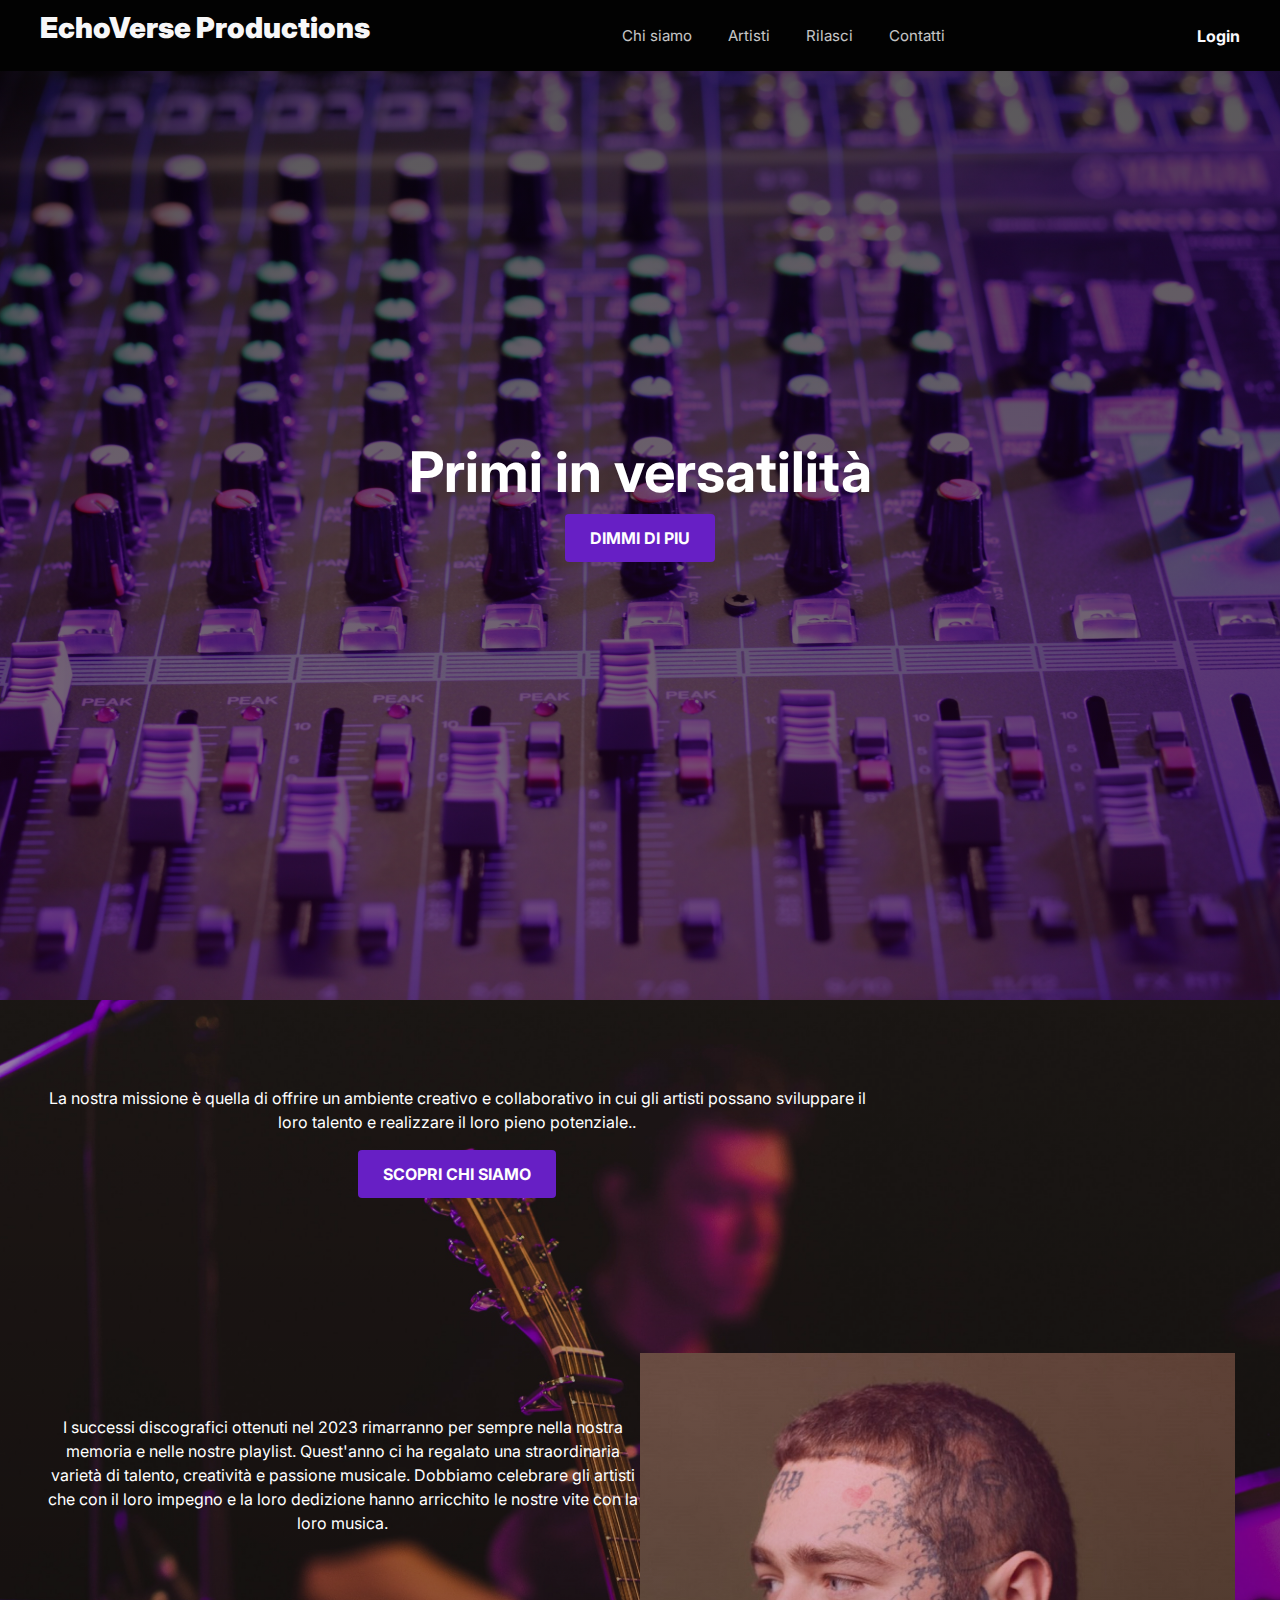
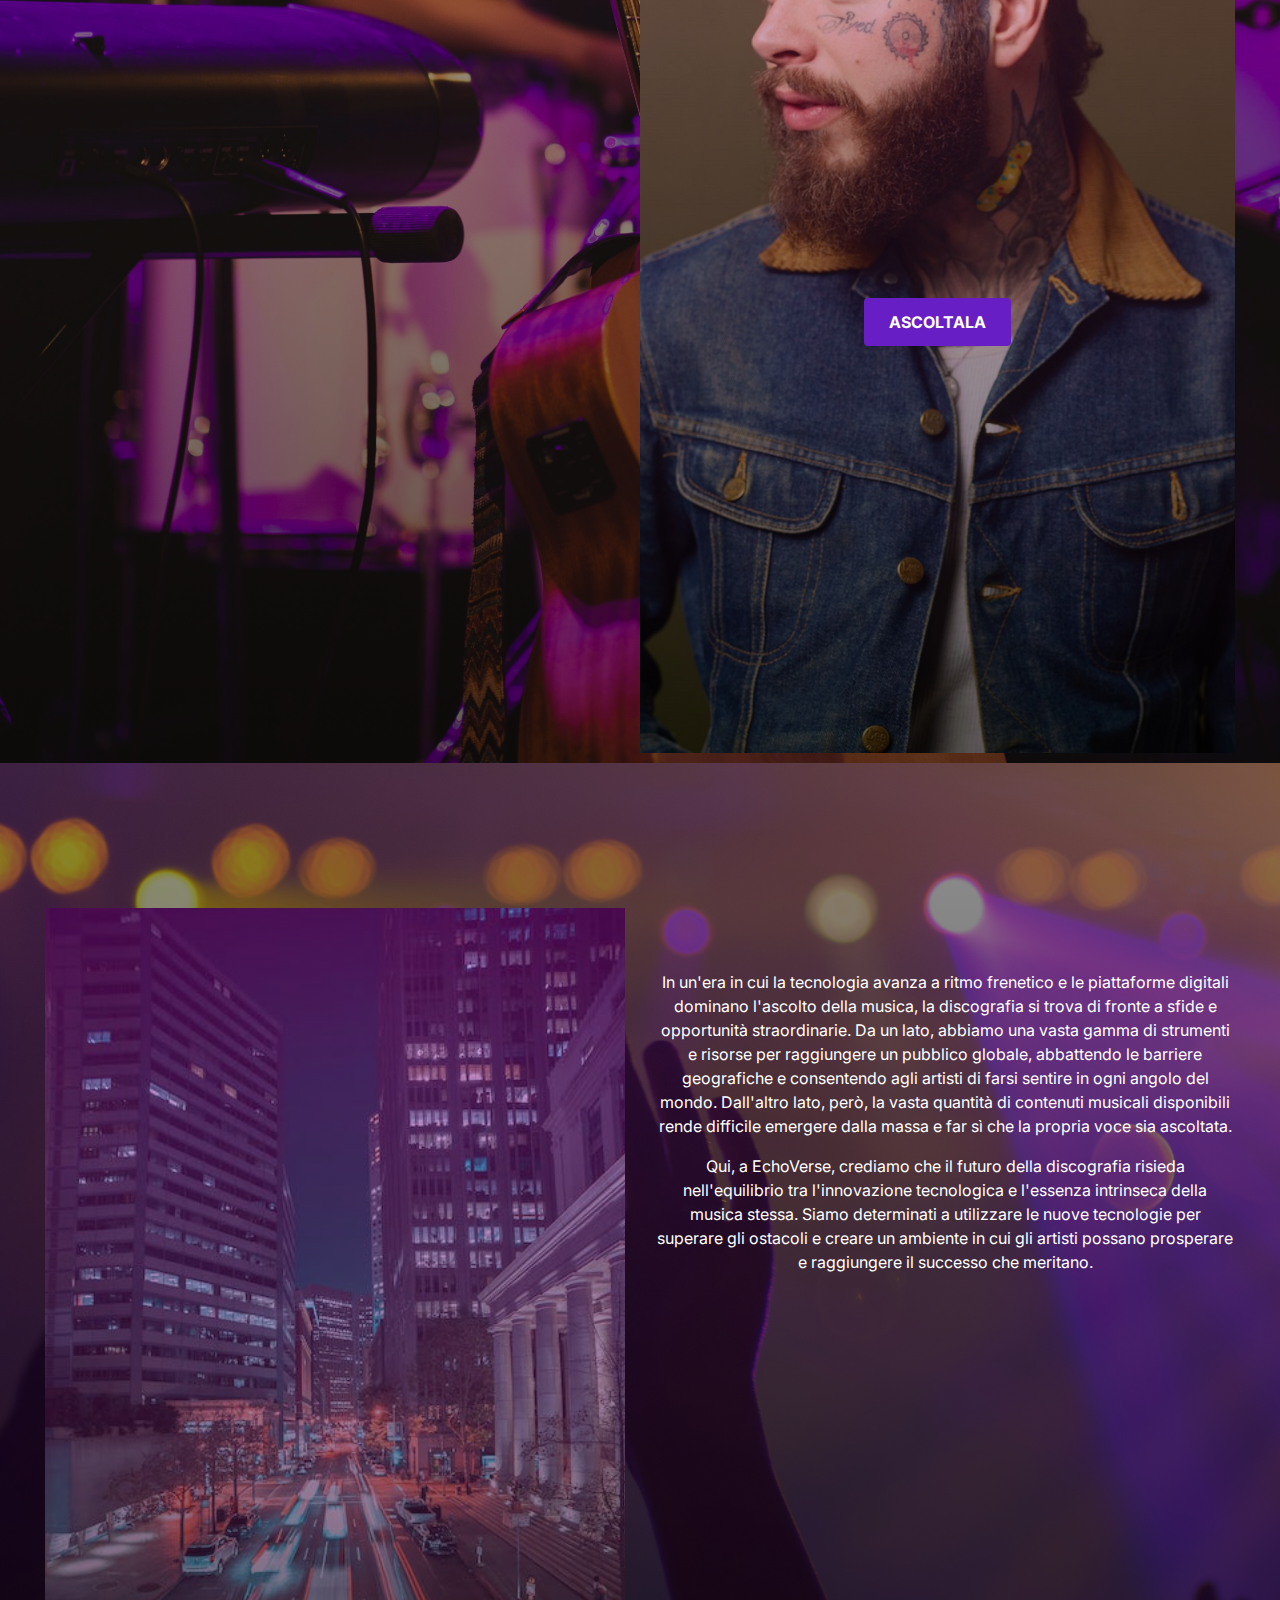
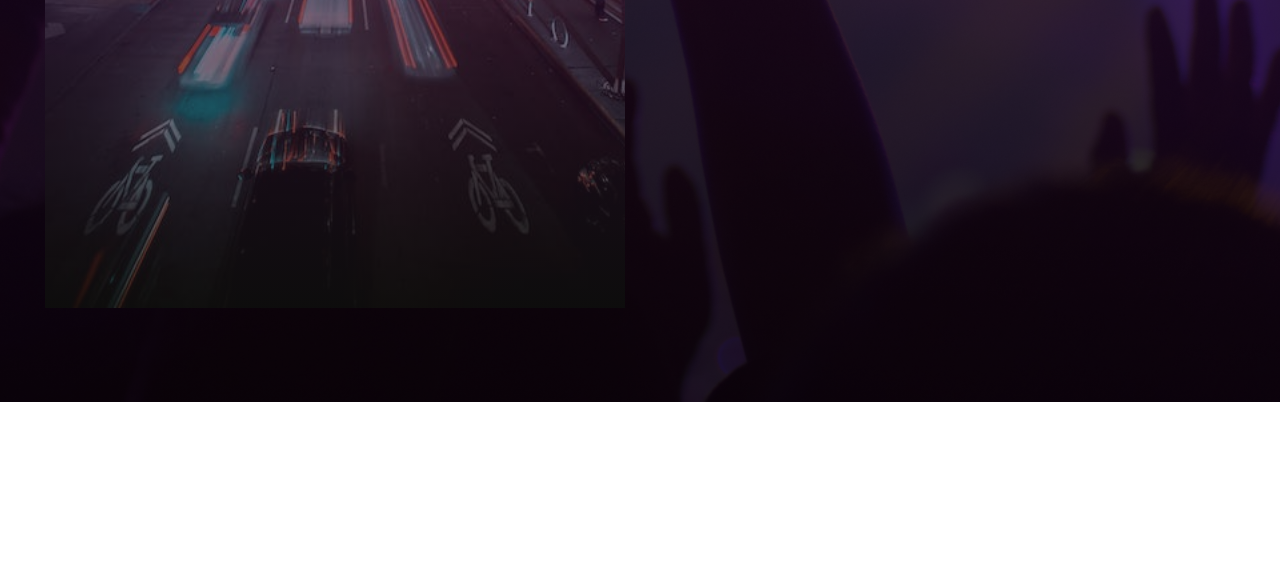
<file: SITOWEB/index.html>
<!DOCTYPE html>
<html lang="en">
<head>
  <meta charset="UTF-8">
  <meta name="viewport" content="width=device-width, initial-scale=1.0">
  <meta http-equiv="X-UA-Compatible" content="ie=edge">
  <title>Document</title>
  <link href="https://fonts.googleapis.com/css2?family=Inter:wght@400;700&display=swap" rel="stylesheet">

  <link rel="stylesheet" href="style.css">
 

</head>
<body>

 <!-- MENU' IN ALTO-->
  <header class="header">
      <div class="header__content">
        <a class="header__logo" href="index.html">
          <h3><strong>EchoVerse Productions</strong></h3>
        </a>
        <ul class="header__menu">
          <li><a class='nav__button' href="chisiamo.html">Chi siamo</a></li>
          <li><a class='nav__button' href="artisti.html">Artisti</a></li>
          <li><a class='nav__button' href="rilasci.html">Rilasci</a></li>
          <li><a class='nav__button' href="contatti.html">Contatti</a></li>
        </ul>
        <div class="header__quick">
          <strong><a href="login.php">Login</a></strong>
          <div class="icon-hamburger" id="menuButton">
            <span></span>
            <span></span>
            <span></span>
          </div>
        </div>
      </div>
      <ul class="toggable__menu" id="toggableMenu">
        <li><a class='nav__button' href="chisiamo.html">Chi siamo</a></li>
        <li><a class='nav__button' href="artisti.html">Artisti</a></li>
        <li><a class='nav__button' href="rilasci.html">Rilasci</a></li>
        <li><a class='nav__button' href="contatti.html">Contatti</a></li>
      </ul>
    </header>
  <!-- MENU' IN ALTO-->

 <!-- PRIMA SEZIONE-->
 
    <div class="cover" style="background-image:linear-gradient(to bottom, rgba(0, 0, 0, 0.658), rgba(43, 3, 48, 0.6)), url('homepage/homepage1.jpg');"> <!-- IMMAGINE BACKGROUND CON TESTO-->
      <div class="cover__content">
         <div class="section watch fade-in">
        <h1 class="title"> Primi in versatilità</h1>
      <a href="artisti.html" class="button">DIMMI DI PIU</a>
    </div>
      </div>
    </div>
  
 <!-- PRIMA SEZIONE-->

    <!-- SECONDA SEZIONE-->
  <div class="cover" style="background-image:linear-gradient(to bottom, rgba(0,0,0,0.2), rgba(0,0,0,0.6)), url('homepage/homepage2.jpg');">
    <div class="grid">  <!-- GRIGLIA NORMALIZZATA PER LE SCRITTE -->
        <div class="col-70">  <!-- COLONNA OCCUPANTE IL 70% DELLO SCHERMO -->
          <div class="section watch fade-in">
            <h1 class="title">Una storia senza precedenti</h1> 
          </div>
            <p class="title">La nostra missione è quella di offrire un ambiente creativo e collaborativo in cui gli artisti possano sviluppare il loro talento e realizzare il loro pieno potenziale.. </p>
            <a href="chisiamo.html" class="button mb-2">SCOPRI CHI SIAMO</a> <!-- mb-2 = MACRO CHE SPAZIA 20px DALLA SCRITTA SOTTO -->
      </div>
 
         
    <div class="grid pt-4">
        <div class="col-50"> 
          <div class="section watch fade-in">
            <h2 class="title">Le migliori Hit del 2023</h2>
          </div>
            <p class="title">I successi discografici ottenuti nel 2023 rimarranno per sempre nella nostra memoria e nelle nostre playlist. Quest'anno ci ha regalato una straordinaria varietà di talento, creatività e passione musicale. Dobbiamo celebrare gli artisti che con il loro impegno e la loro dedizione hanno arricchito le nostre vite con la loro musica.</p>
      </div>
        <div class="col-50">
            <div class="cover" style="background-image:linear-gradient(to bottom, rgba(177, 60, 177, 0.2), rgba(0,0,0,0.6)), url('homepage/homepagepostmalone.jpg_large');">
              <div class="cover__content">
                <div class="section watch fade-in">
                <h1 class="title"> Chemical</h1>
                <h2 class="title"> Fuori ora </h2>
              </div>
                <a href="https://open.spotify.com/track/5w40ZYhbBMAlHYNDaVJIUu?si=c7697eee16d847c8" class="button">ASCOLTALA</a>
              </div>
              </div>
            </div>
        </div>
    </div> 
  </div>
  </div>

    <!-- SECONDA SEZIONE-->
      
      
      <!-- TERZA SEZIONE-->
    <div class="cover" style="background-image:linear-gradient(to bottom, rgba(0, 0, 0, 0.432), rgba(0, 0, 0, 0.781)), url('homepage/homepage3.jpg');">
      <div class="grid pt-4">

          <div class="col-50">
              <div class="cover" style="background-image:linear-gradient(to bottom, rgba(213, 21, 230, 0.329), rgba(19, 18, 18, 0.705)), url('homepage/homepagecover.jpeg');">
                <div class="cover__content">
                  <div class="section watch fade-in">
                  <h1 class="title"> Scouting</h1>
                  <h2 class="title"> Non più di moda </h2>
                  </div>
                </div>
              </div>
          </div>    
          <div class="col-50">
              <div class="p4">
                <div class="section watch fade-in">
                  <h2 class="title">Il futuro della discografia</h2>
                </div>
                  <p class="title">In un'era in cui la tecnologia avanza a ritmo frenetico e le piattaforme digitali dominano l'ascolto della musica, la discografia si trova di fronte a sfide e opportunità straordinarie. Da un lato, abbiamo una vasta gamma di strumenti e risorse per raggiungere un pubblico globale, abbattendo le barriere geografiche e consentendo agli artisti di farsi sentire in ogni angolo del mondo. Dall'altro lato, però, la vasta quantità di contenuti musicali disponibili rende difficile emergere dalla massa e far sì che la propria voce sia ascoltata.</p>
                  <p class="title">Qui, a EchoVerse, crediamo che il futuro della discografia risieda nell'equilibrio tra l'innovazione tecnologica e l'essenza intrinseca della musica stessa. Siamo determinati a utilizzare le nuove tecnologie per superare gli ostacoli e creare un ambiente in cui gli artisti possano prosperare e raggiungere il successo che meritano.</p>
          </div>
          </div>
    </div>

      <!-- TERZA SEZIONE-->

<center>
      <!--FOOTER-->
    <div class="section watch fade-in">
      <footer class="footer">
        <div class="container">
          <p class="title">© 2023 EchoVerse Productions. Tutti i diritti sono riservati.</p>
          <ul>
            <li><a href="termini.html">Termini di servizio</a></li>
            <li><a href="privacy.html">Privacy Policy</a></li>
          </ul>
        </div>
      </footer>
    </div>
      <!--FOOTER-->
</center>

      <!--JAVASCRIPT = SCORRIMENTO PAGINE-->
      <script type="text/javascript" src="animazioni.js"></script>
      <!--JAVASCRIPT-->
 
      <!--JAVASCRIPT = BOTTONE MENU-->
      <script type="text/javascript" src="menu-button.js"></script>
      <!--JAVASCRIPT-->
</body>
</html>
</file>
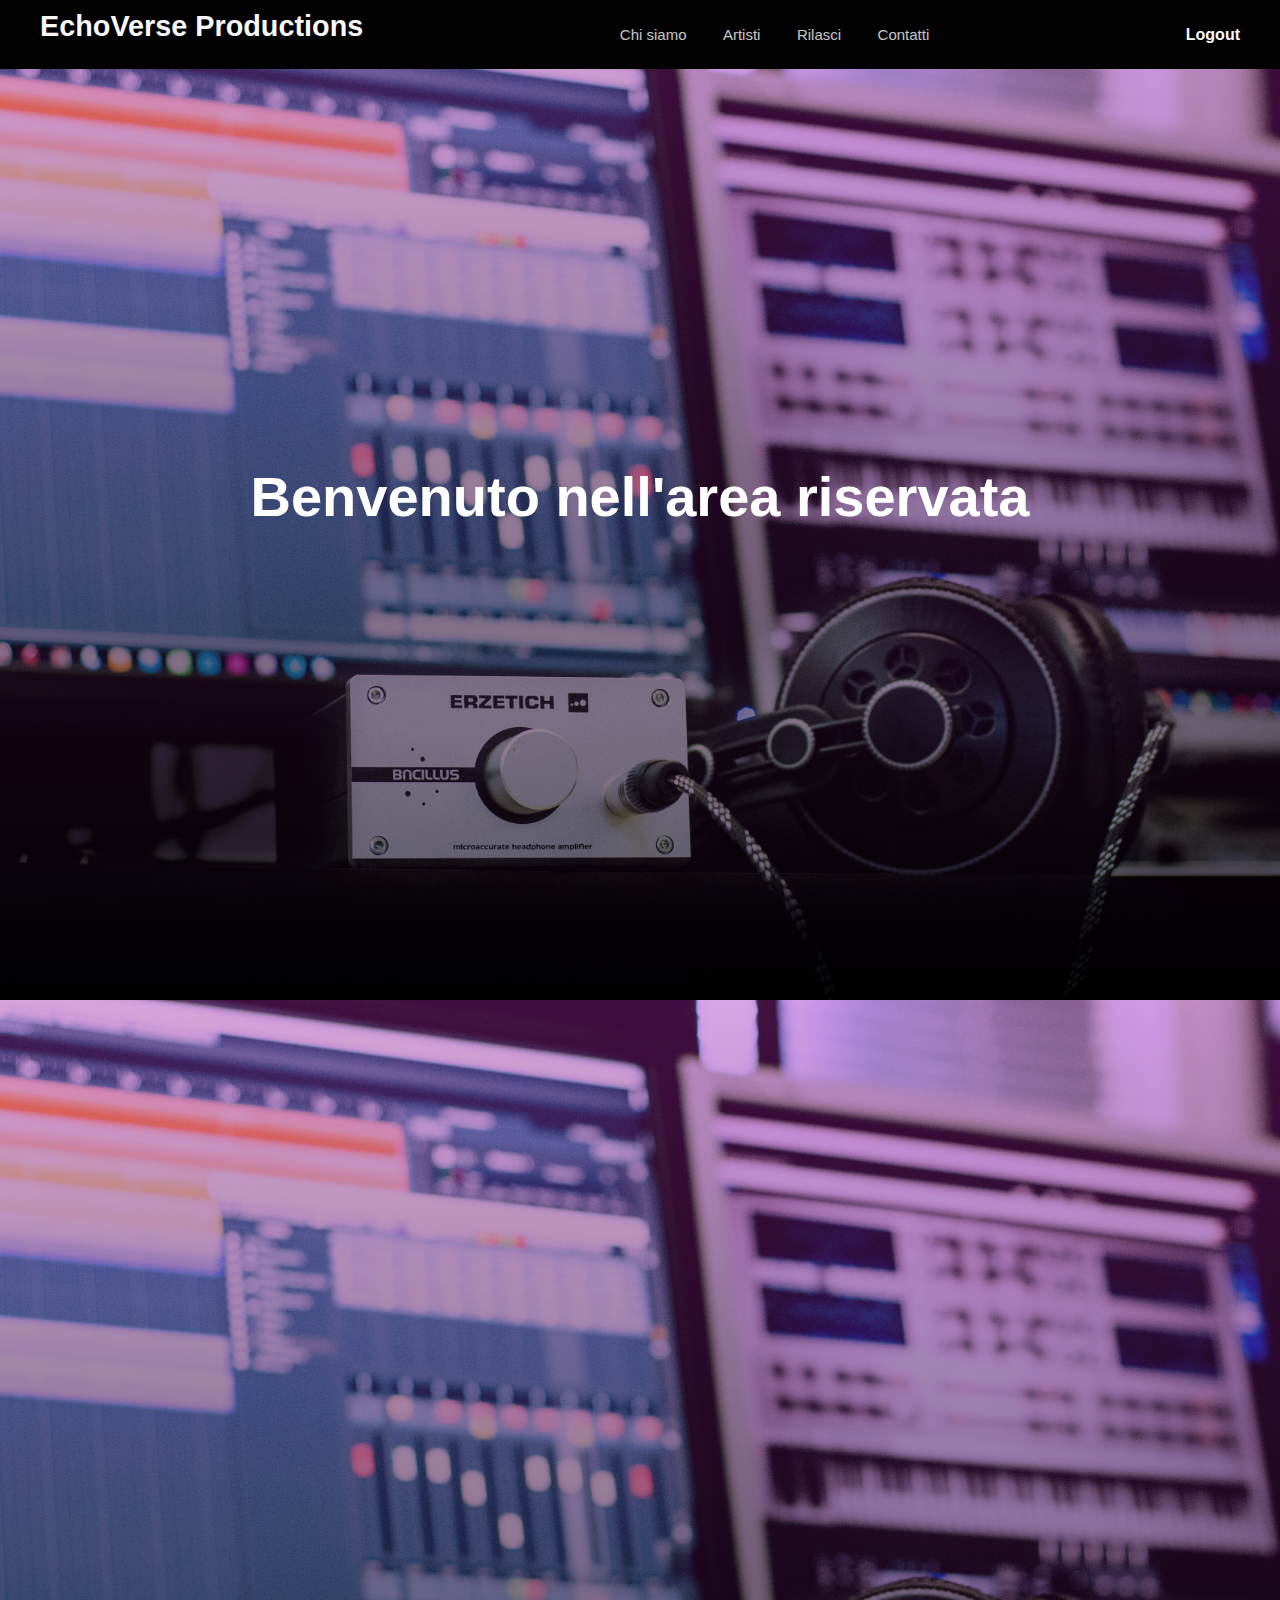
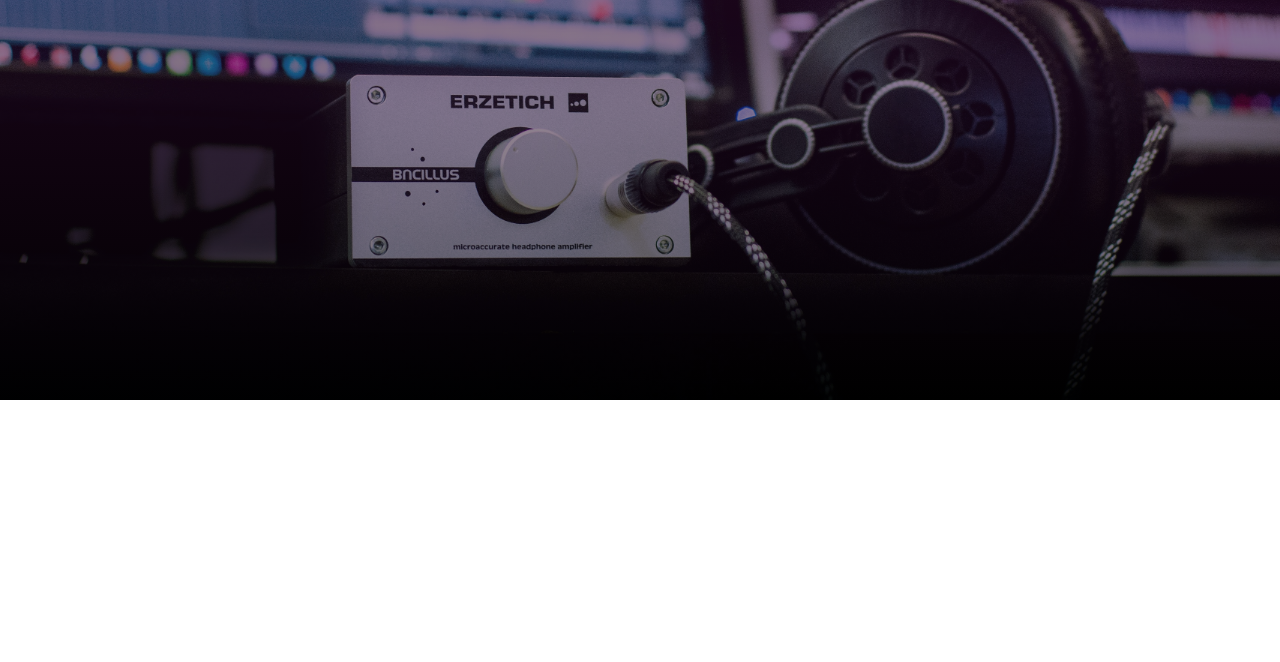
<file: SITOWEB/areariservata.html>
<!DOCTYPE html>
<html lang="en">
<head>
    <meta charset="UTF-8">
    <meta http-equiv="X-UA-Compatible" content="IE=edge">
    <meta name="viewport" content="width=device-width, initial-scale=1.0">
    <title>Document</title>

    <link rel="stylesheet" href="style.css">

</head>
<body>
 <!-- MENU' IN ALTO-->
 <header class="header">
  <div class="header__content">
    <a class="header__logo" href="index.html">
      <h3><strong>EchoVerse Productions</strong></h3>
    </a>
    <ul class="header__menu">
      <li><a class='nav__button' href="chisiamo.html">Chi siamo</a></li>
      <li><a class='nav__button' href="artisti.html">Artisti</a></li>
      <li><a class='nav__button' href="rilasci.html">Rilasci</a></li>
      <li><a class='nav__button' href="contatti.html">Contatti</a></li>
    </ul>
    <div class="header__quick">
      <strong><a href="login.php">Logout</a></strong>
      <div class="icon-hamburger" id="menuButton">
        <span></span>
        <span></span>
        <span></span>
      </div>
    </div>
  </div>
  <ul class="toggable__menu" id="toggableMenu">
    <li><a class='nav__button' href="chisiamo.html">Chi siamo</a></li>
    <li><a class='nav__button' href="artisti.html">Artisti</a></li>
    <li><a class='nav__button' href="rilasci.html">Rilasci</a></li>
    <li><a class='nav__button' href="contatti.html">Contatti</a></li>
  </ul>
</header>
<!-- MENU' IN ALTO-->

<div class="cover" style="background-image:linear-gradient(to bottom, rgba(238, 49, 238, 0.267), rgba(0,0,0,0.6)), url('sfondisecondari/sfondosecondario4.jpg');">
    <div class="cover__content">
      <div class="section watch fade-in">
        <strong><h1>Benvenuto nell'area riservata</h1></strong>
      </div>
    </div>
</div>



<!-- CONTENUTO PAGINA-->
<div class="section watch">
<div class="cover" style="background-image:linear-gradient(to bottom, rgba(238, 49, 238, 0.267), rgba(0,0,0,0.6)), url('sfondisecondari/sfondosecondario4.jpg');">
  <div class="cover__content">
    <div class="grid pt-4">
        <div class="col-50">
        <div class="section watch fade-in">

            <strong><h1>Ascolta le ultime uscite di Gem¡ni</h1></strong>

            <!-- singola traccia -->
            <iframe width="100%" height="120" scrolling="no" frameborder="no" allow="autoplay"
                src="https://w.soundcloud.com/player/?url=https%3A//api.soundcloud.com/tracks/1425714817&amp;color=A020F0&show_playcount=false">
            </iframe>
            <!-- singola traccia -->
            
            <!-- singola traccia -->
             <iframe width="100%" height="120" scrolling="no" frameborder="no" allow="autoplay"
                src="https://w.soundcloud.com/player/?url=https%3A//api.soundcloud.com/tracks/1425714790&amp;color=A020F0&show_playcount=false">
             </iframe>
            <!-- singola traccia -->

            <!-- singola traccia -->
            <iframe width="100%" height="120" scrolling="no" frameborder="no" allow="autoplay"
                src="https://w.soundcloud.com/player/?url=https%3A//api.soundcloud.com/tracks/1425714718&amp;color=A020F0&show_playcount=false">
            </iframe>
            <!-- singola traccia -->

            <!-- singola traccia -->
            <iframe width="100%" height="120" scrolling="no" frameborder="no" allow="autoplay"
                src="https://w.soundcloud.com/player/?url=https%3A//api.soundcloud.com/tracks/1425714805&amp;color=A020F0&show_playcount=false">
             </iframe>
            <!-- singola traccia -->



            <!-- singola traccia -->
            <iframe width="100%" height="120" scrolling="no" frameborder="no" allow="autoplay"
                src="https://w.soundcloud.com/player/?url=https%3A//api.soundcloud.com/tracks/1425714736&amp;color=A020F0&show_playcount=false">
             </iframe>
            <!-- singola traccia -->
        </div>
    </div> 

    <div class="col-50">
        <div class="section watch fade-in">
            <strong><h1>E NON E' FINITA QUI</h1></strong> 
            <p>Le sorprese non finiscono mai. Questi sono degli inediti solo per te che sei riuscito ad entrare qui ma ciò non toglie che puoi andare ad ascoltare il resto.</p>
            <a href="https://open.spotify.com/artist/4WYY9FACLBDKvzFtIALW7J?si=v2p0oMv-Quaawv9yWXQUnQ" class="button ">CONTINUA SU SPOTIFY</a>
        </div>
    </div>

    </div>
    </div>
  </div>
</div>
</div>
<!-- CONTENUTO PAGINA-->

<center>
  <!--FOOTER-->
<div class="section watch fade-in">
  <footer class="footer">
    <div class="container">
      <p class="title">© 2023 EchoVerse Productions. Tutti i diritti sono riservati.</p>
      <ul>
        <li><a href="termini.html">Termini di servizio</a></li>
        <li><a href="privacy.html">Privacy Policy</a></li>
      </ul>
    </div>
  </footer>
</div>
  <!--FOOTER-->
</center>
        
      <!--JAVASCRIPT = SCORRIMENTO PAGINE-->
      <script type="text/javascript" src="animazioni.js"></script>
      <!--JAVASCRIPT-->

      <!--JAVASCRIPT = BOTTONE MENU-->
      <script type="text/javascript" src="menu-button.js"></script>
      <!--JAVASCRIPT-->
</body>
</html>
</file>
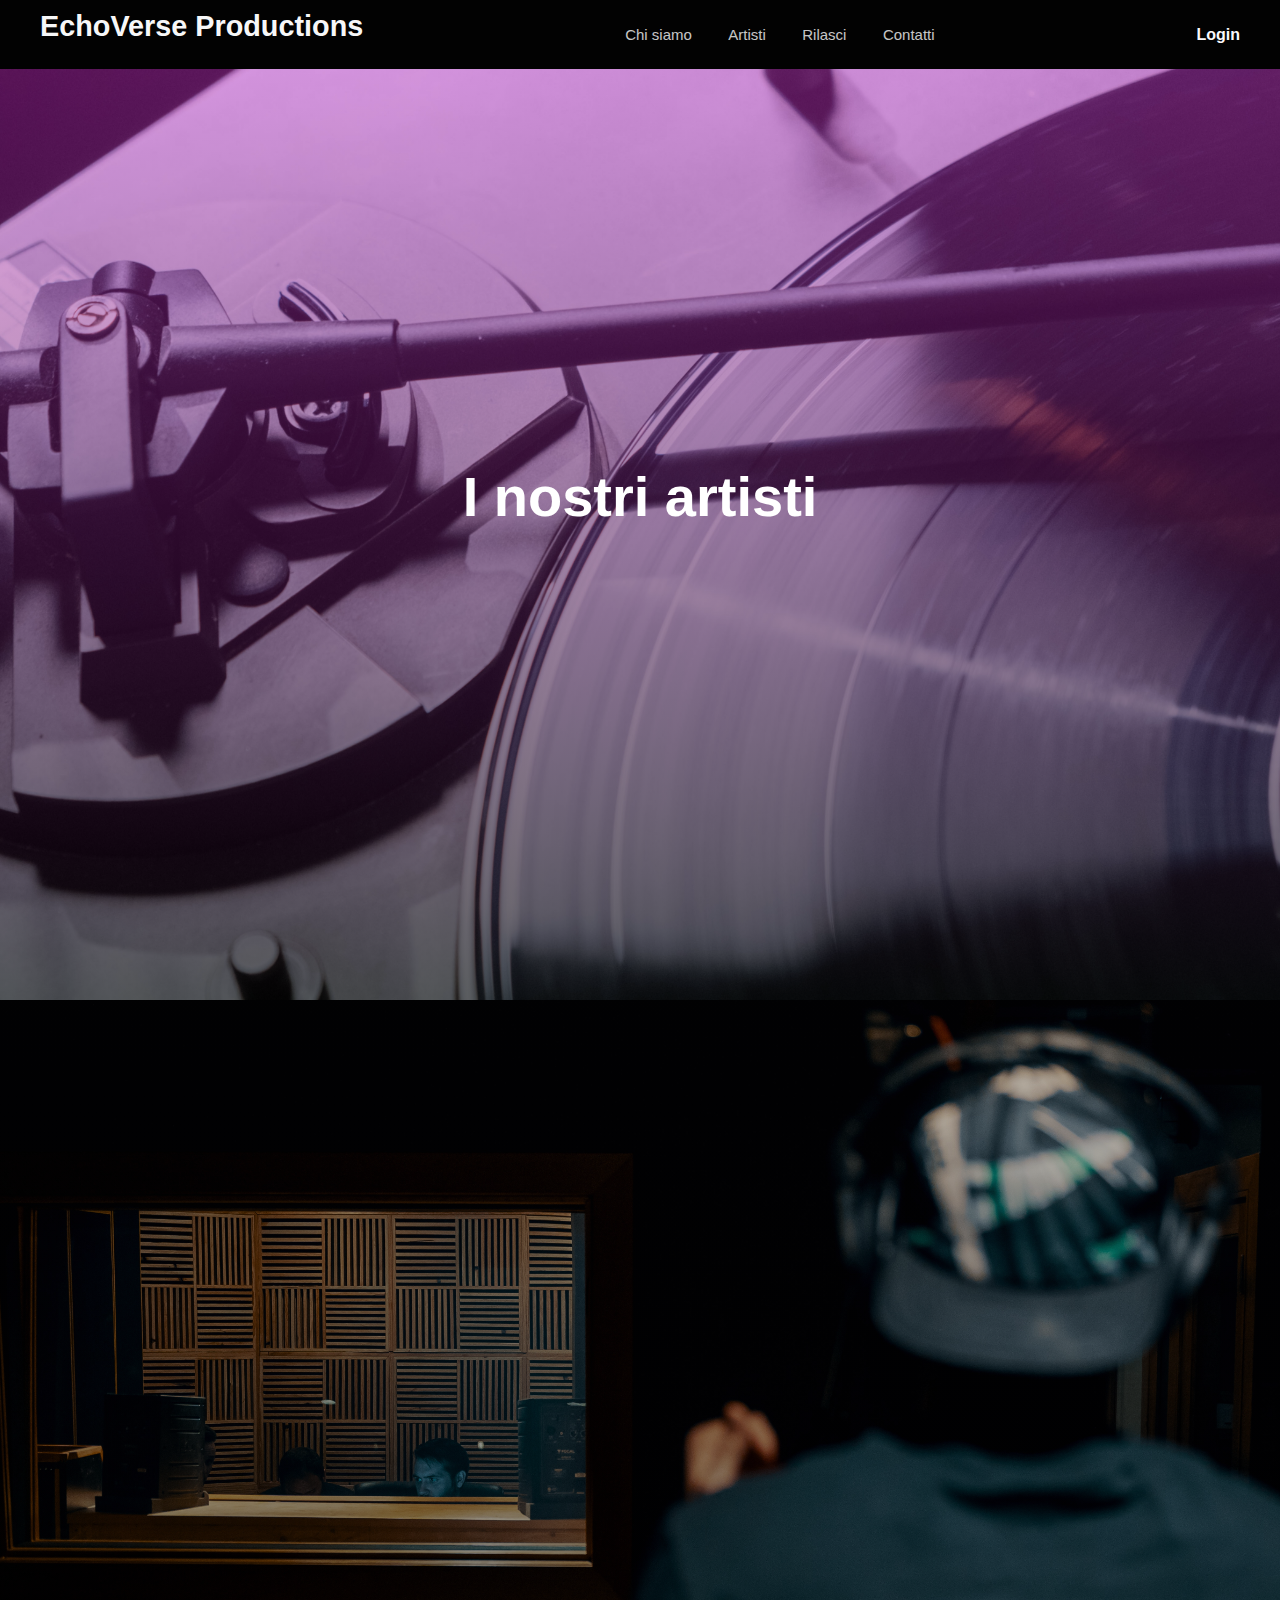
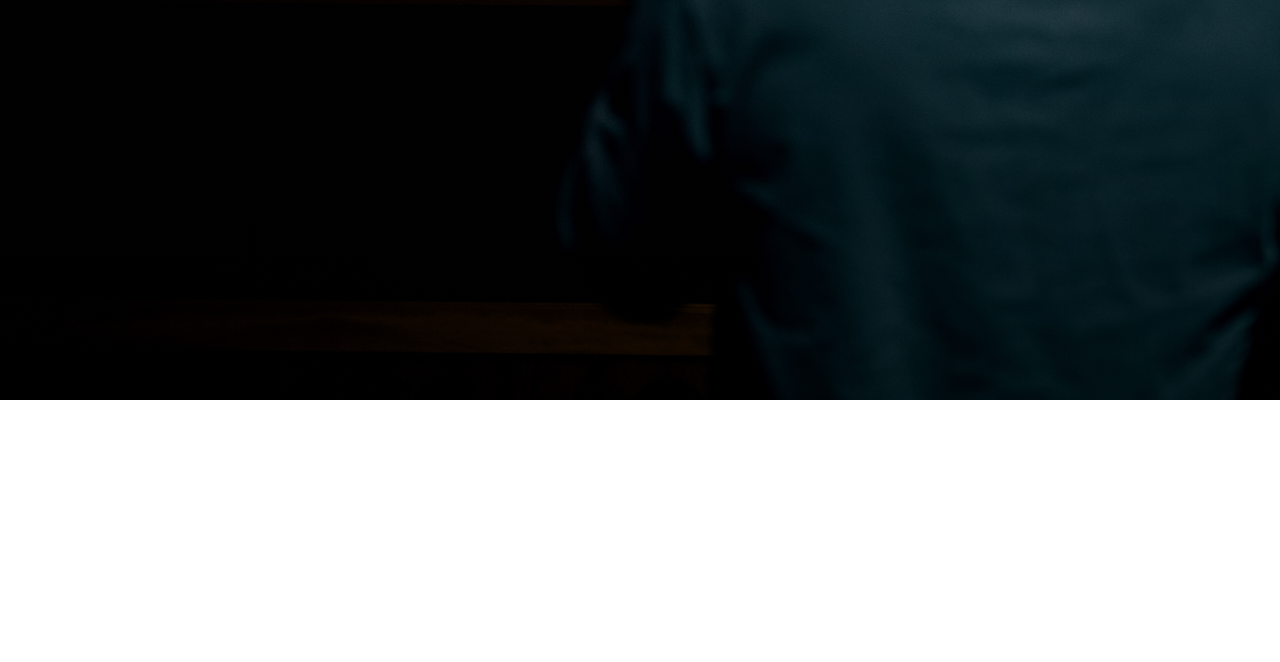
<file: SITOWEB/artisti.html>
<!DOCTYPE html>
<html lang="en">
<head>
    <meta charset="UTF-8">
    <meta http-equiv="X-UA-Compatible" content="IE=edge">
    <meta name="viewport" content="width=device-width, initial-scale=1.0">
    <title>Document</title>

    <link rel="stylesheet" href="style.css">

</head>
<body>
 <!-- MENU' IN ALTO-->
 <header class="header">
  <div class="header__content">
    <a class="header__logo" href="index.html">
      <h3><strong>EchoVerse Productions</strong></h3>
    </a>
    <ul class="header__menu">
      <li><a class='nav__button' href="chisiamo.html">Chi siamo</a></li>
      <li><a class='nav__button' href="artisti.html">Artisti</a></li>
      <li><a class='nav__button' href="rilasci.html">Rilasci</a></li>
      <li><a class='nav__button' href="contatti.html">Contatti</a></li>
    </ul>
    <div class="header__quick">
      <strong><a href="login.php">Login</a></strong>
      <div class="icon-hamburger" id="menuButton">
        <span></span>
        <span></span>
        <span></span>
      </div>
    </div>
  </div>
  <ul class="toggable__menu" id="toggableMenu">
    <li><a class='nav__button' href="chisiamo.html">Chi siamo</a></li>
    <li><a class='nav__button' href="artisti.html">Artisti</a></li>
    <li><a class='nav__button' href="rilasci.html">Rilasci</a></li>
    <li><a class='nav__button' href="contatti.html">Contatti</a></li>
  </ul>
</header>
<!-- MENU' IN ALTO-->

<div class="cover" style="background-image:linear-gradient(to bottom, rgba(238, 49, 238, 0.39), rgba(0,0,0,0.6)), url('sfondisecondari/sfondosecondario1.jpg');">
    <div class="cover__content">
      <div class="section watch fade-in">
        <strong><h1>I nostri artisti</h1></strong>
    </div>
</div>
</div>


<!-- CONTENUTO PAGINA-->
<div class="cover" style="background-image:linear-gradient(to bottom, rgba(5, 5, 5, 0.219), rgba(0,0,0,0.6)), url('coversecondarie/foto5.jpg');">
  <div class="cover__content">
    <div class="section watch fade-in">
      <div id="artistContainer" class="grid pt-4"></div>
    </div>
  </div>
</div>
  <!-- CONTENUTO PAGINA-->

  <center>
    <!--FOOTER-->
  <div class="section watch fade-in">
    <footer class="footer">
      <div class="container">
        <p class="title">© 2023 EchoVerse Productions. Tutti i diritti sono riservati.</p>
        <ul>
          <li><a href="termini.html">Termini di servizio</a></li>
          <li><a href="privacy.html">Privacy Policy</a></li>
        </ul>
      </div>
    </footer>
  </div>
    <!--FOOTER-->
</center>

        
      <!--JAVASCRIPT = SCORRIMENTO PAGINE-->
      <script type="text/javascript" src="animazioni.js"></script>
      <!--JAVASCRIPT-->

      <!--JAVASCRIPT = ARTISTI-->
      <script type="text/javascript" src="./artisti.js"></script>
      <!--JAVASCRIPT-->

      <!--JAVASCRIPT = BOTTONE MENU-->
      <script type="text/javascript" src="menu-button.js"></script>
      <!--JAVASCRIPT-->
</body>
</html>
</file>
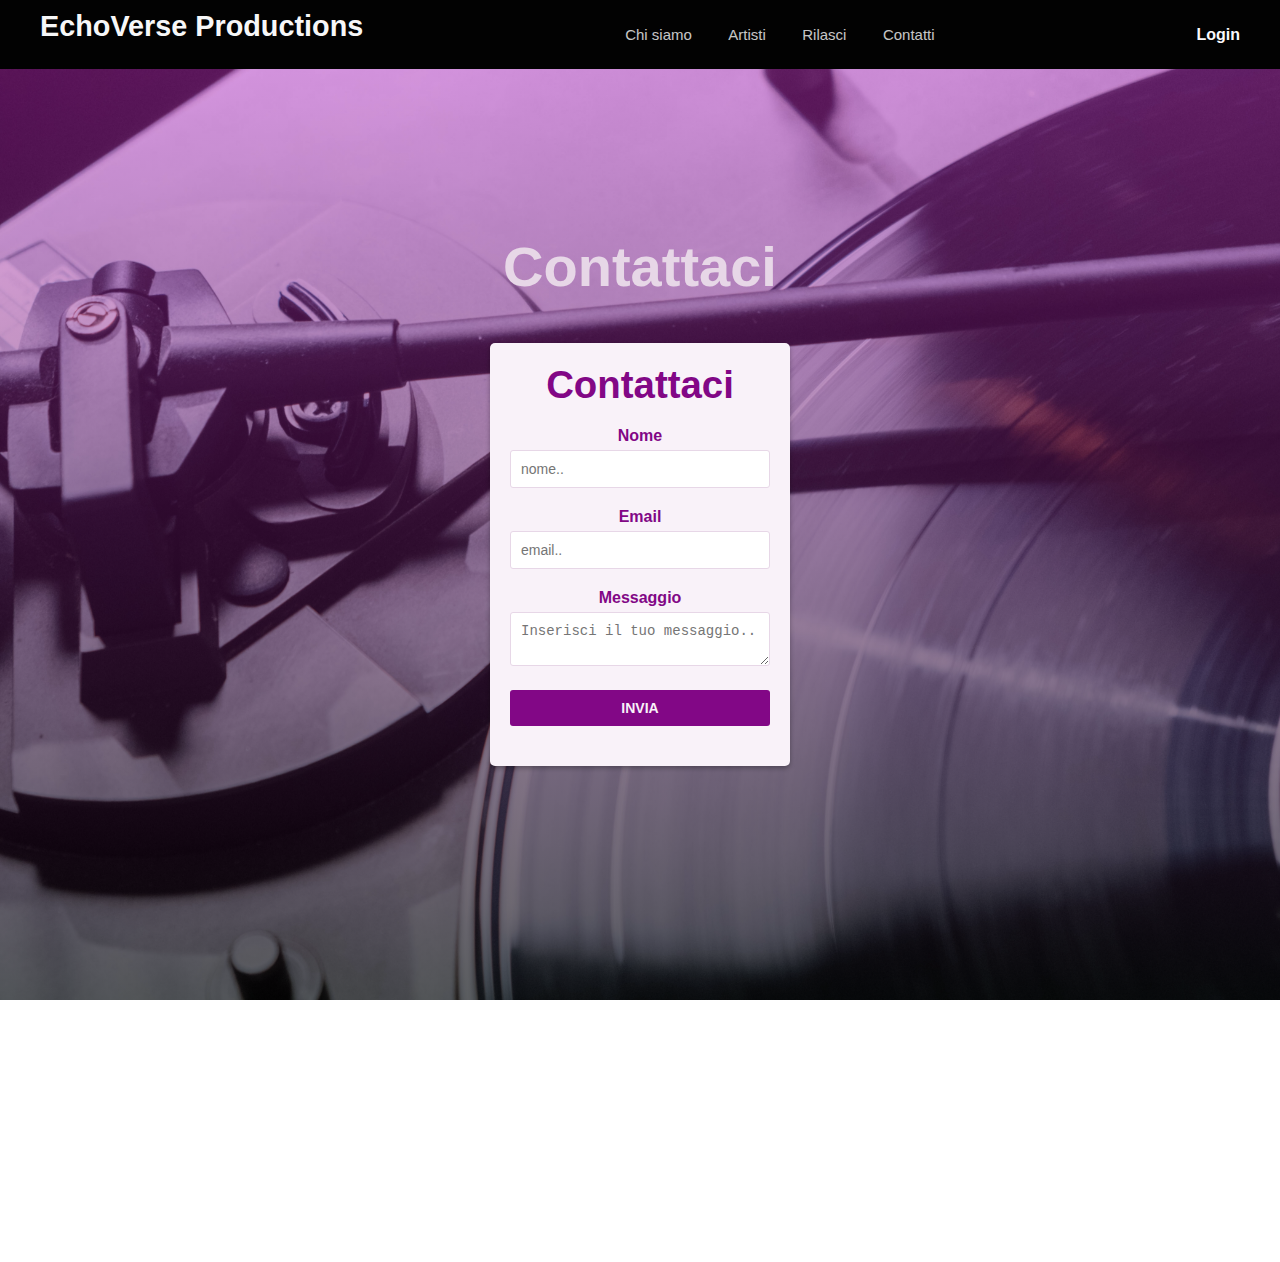
<file: SITOWEB/contatti.html>
<!DOCTYPE html>
<html lang="en">
<head>
    <meta charset="UTF-8">
    <meta http-equiv="X-UA-Compatible" content="IE=edge">
    <meta name="viewport" content="width=device-width, initial-scale=1.0">
    <title>Document</title>

    <link rel="stylesheet" href="style.css">

    <!--STILE FORM CONTATTI -->
    <style> 
    .login-box {
    width: 300px;
    padding: 20px;
    background-color: #f9f2f9;
    border-radius: 5px;
    box-shadow: 0 2px 5px rgba(0, 0, 0, 0.3);
    animation: slide-in 0.5s forwards;
    margin: 0 auto;
    }

  .login-box h2 {
    text-align: center;
    margin-bottom: 20px;
    color: #820786;
  }

  .form-group {
    margin-bottom: 20px;
  }

  .form-group label {
    display: block;
    margin-bottom: 5px;
    font-weight: bold;
    color: #820786;
  }

  .form-group input {
    width: 100%;
    padding: 10px;
    font-size: 14px;
    border-radius: 3px;
    border: 1px solid #e7d7e7;
    color: #131213;
  }

  .form-group textarea {
    width: 100%;
    padding: 10px;
    font-size: 14px;
    border-radius: 3px;
    border: 1px solid #e7d7e7;
    color: #131213;
  }

  .form-group .button {
    width: 100%;
    padding: 10px;
    font-size: 14px;
    color: #f9f2f9;
    background-color: #820786;
    border: none;
    border-radius: 3px;
    cursor: pointer;
  }

  .form-group button:hover {
    background-color: #67056f;
  }
  </style>
  <!--STILE FORM CONTATTI -->

</head>
<body>
 <!-- MENU' IN ALTO-->
 <header class="header">
  <div class="header__content">
    <a class="header__logo" href="index.html">
      <h3><strong>EchoVerse Productions</strong></h3>
    </a>
    <ul class="header__menu">
      <li><a class='nav__button' href="chisiamo.html">Chi siamo</a></li>
      <li><a class='nav__button' href="artisti.html">Artisti</a></li>
      <li><a class='nav__button' href="rilasci.html">Rilasci</a></li>
      <li><a class='nav__button' href="contatti.html">Contatti</a></li>
    </ul>
    <div class="header__quick">
      <strong><a href="login.php">Login</a></strong>
      <div class="icon-hamburger" id="menuButton">
        <span></span>
        <span></span>
        <span></span>
      </div>
    </div>
  </div>
  <ul class="toggable__menu" id="toggableMenu">
    <li><a class='nav__button' href="chisiamo.html">Chi siamo</a></li>
    <li><a class='nav__button' href="artisti.html">Artisti</a></li>
    <li><a class='nav__button' href="rilasci.html">Rilasci</a></li>
    <li><a class='nav__button' href="contatti.html">Contatti</a></li>
  </ul>
</header>
<!-- MENU' IN ALTO-->


<!-- CONTENUTO PAGINA-->
<div class="cover" style="background-image:linear-gradient(to bottom, rgba(238, 49, 238, 0.39), rgba(0,0,0,0.6)), url('sfondisecondari/sfondosecondario1.jpg');">
    <div class="cover__content">
      <div class="section watch fade-in">
        <strong><h1 style="color:#e7d7e7; display:flex; justify-content:center;">Contattaci</h1></strong> <br><br>
          <div class="login-box">
            <h2>Contattaci</h2>
            <form method="POST" action="send_email.php">
              <div class="form-group">
                <label for="username">Nome</label>
                <input type="text" name="name" id="name" placeholder="nome.." required>
              </div>
              <div class="form-group">
                <label for="email">Email</label>
                <input type="email" name="email" id="email" placeholder="email.." required>
              </div>
              <div class="form-group">
                <label for="message">Messaggio</label>
                <textarea id="message" name="message" placeholder="Inserisci il tuo messaggio.." required></textarea>
              </div>
              <div class="form-group">
                <input type="submit" value="invia" class="button">
              </div>
            </form>
          </div>
      </div>
    </div>
</div>
</div>

<!-- CONTENUTO PAGINA-->

</body>

<center>
  <!--FOOTER-->
<div class="section watch fade-in">
  <footer class="footer">
    <div class="container">
      <p class="title">© 2023 EchoVerse Productions. Tutti i diritti sono riservati.</p>
      <ul>
        <li><a href="termini.html">Termini di servizio</a></li>
        <li><a href="privacy.html">Privacy Policy</a></li>
      </ul>
    </div>
  </footer>
</div>
  <!--FOOTER-->
</center>

        
      <!--JAVASCRIPT = SCORRIMENTO PAGINE-->
      <script type="text/javascript" src="animazioni.js"></script>
      <!--JAVASCRIPT-->
      
      <!--JAVASCRIPT = BOTTONE MENU-->
      <script type="text/javascript" src="menu-button.js"></script>
      <!--JAVASCRIPT-->
</html>
</file>
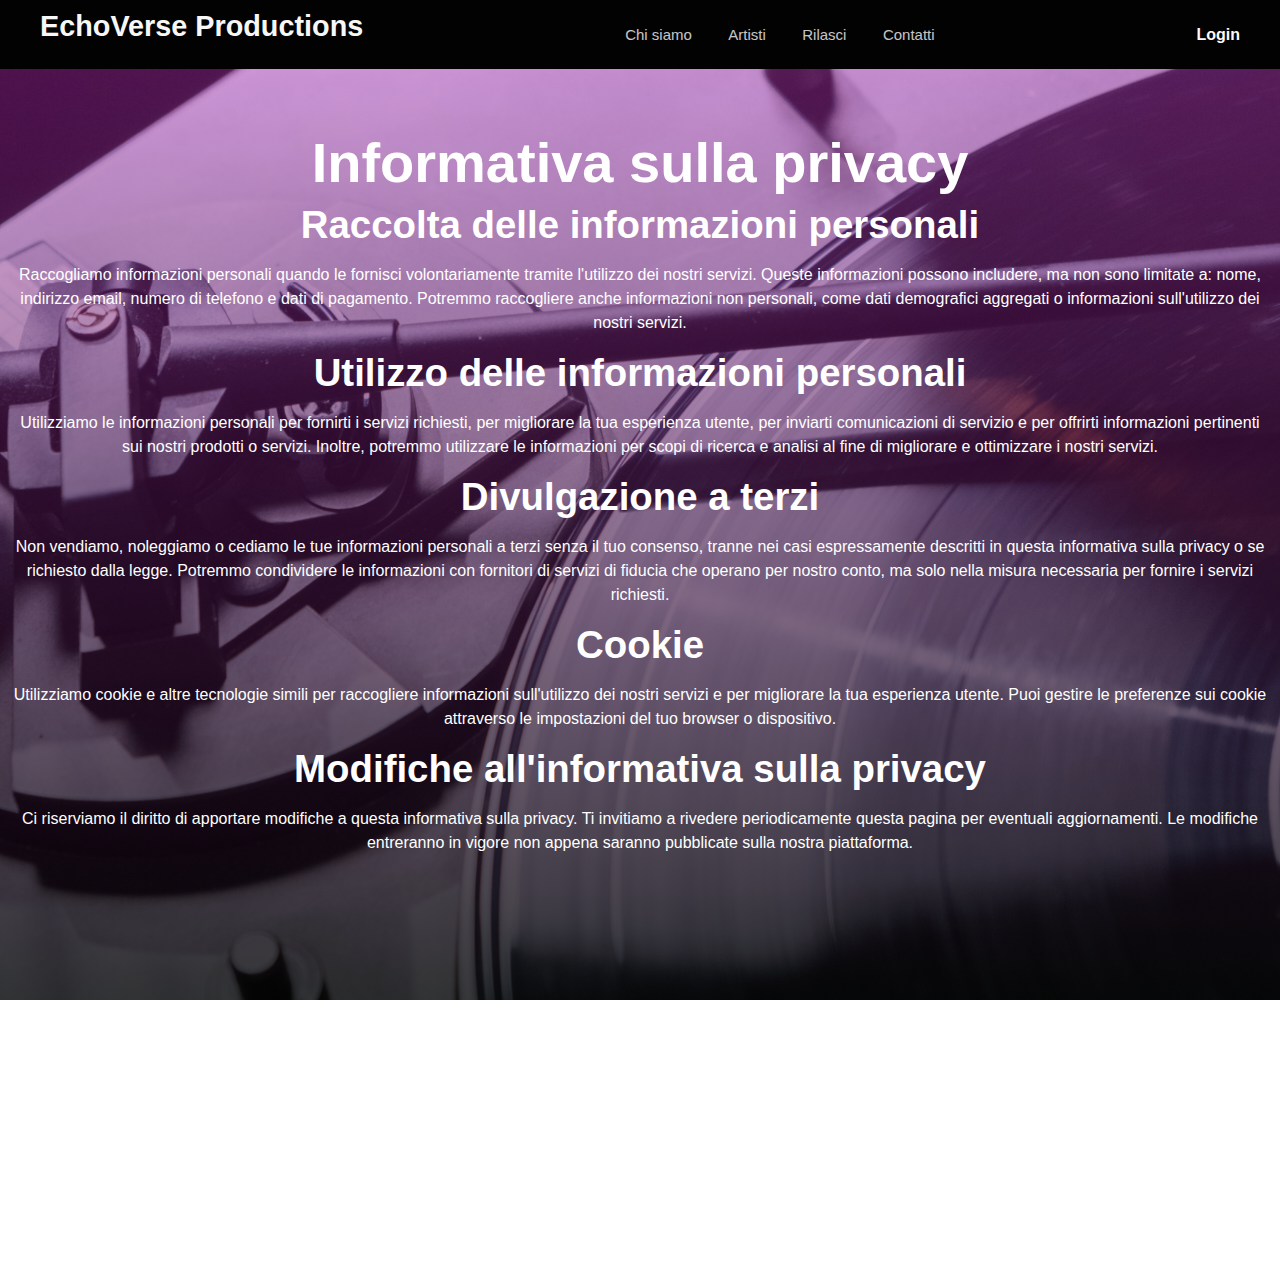
<file: SITOWEB/privacy.html>
<!DOCTYPE html>
<html lang="it">
<head>
  <meta charset="UTF-8">
  <meta name="viewport" content="width=device-width, initial-scale=1.0">
  <title>Informativa sulla privacy</title>
  <link rel="stylesheet" href="style.css">

</head>
<body>
 <!-- MENU' IN ALTO-->
 <header class="header">
  <div class="header__content">
    <a class="header__logo" href="index.html">
      <h3><strong>EchoVerse Productions</strong></h3>
    </a>
    <ul class="header__menu">
      <li><a class='nav__button' href="chisiamo.html">Chi siamo</a></li>
      <li><a class='nav__button' href="artisti.html">Artisti</a></li>
      <li><a class='nav__button' href="rilasci.html">Rilasci</a></li>
      <li><a class='nav__button' href="contatti.html">Contatti</a></li>
    </ul>
    <div class="header__quick">
      <strong><a href="login.php">Login</a></strong>
      <div class="icon-hamburger" id="menuButton">
        <span></span>
        <span></span>
        <span></span>
      </div>
    </div>
  </div>
  <ul class="toggable__menu" id="toggableMenu">
    <li><a class='nav__button' href="chisiamo.html">Chi siamo</a></li>
    <li><a class='nav__button' href="artisti.html">Artisti</a></li>
    <li><a class='nav__button' href="rilasci.html">Rilasci</a></li>
    <li><a class='nav__button' href="contatti.html">Contatti</a></li>
  </ul>
</header>
<!-- MENU' IN ALTO-->
    

 <!-- PRIMA SEZIONE-->
 <div class="section watch">
<div class="cover" style="background-image:linear-gradient(to bottom, rgba(221, 47, 221, 0.363), rgba(2, 2, 2, 0.767)), url('sfondisecondari/sfondosecondario1.jpg');">
  <div class="cover__content">
    
    <header>
        <h1>Informativa sulla privacy</h1>
      </header>
    
      <main>
        <section>
          <h2>Raccolta delle informazioni personali</h2>
          <p>Raccogliamo informazioni personali quando le fornisci volontariamente tramite l'utilizzo dei nostri servizi. Queste informazioni possono includere, ma non sono limitate a: nome, indirizzo email, numero di telefono e dati di pagamento. Potremmo raccogliere anche informazioni non personali, come dati demografici aggregati o informazioni sull'utilizzo dei nostri servizi.</p>
        </section>
    
        <section>
          <h2>Utilizzo delle informazioni personali</h2>
          <p>Utilizziamo le informazioni personali per fornirti i servizi richiesti, per migliorare la tua esperienza utente, per inviarti comunicazioni di servizio e per offrirti informazioni pertinenti sui nostri prodotti o servizi. Inoltre, potremmo utilizzare le informazioni per scopi di ricerca e analisi al fine di migliorare e ottimizzare i nostri servizi.</p>
        </section>
    
        <section>
          <h2>Divulgazione a terzi</h2>
          <p>Non vendiamo, noleggiamo o cediamo le tue informazioni personali a terzi senza il tuo consenso, tranne nei casi espressamente descritti in questa informativa sulla privacy o se richiesto dalla legge. Potremmo condividere le informazioni con fornitori di servizi di fiducia che operano per nostro conto, ma solo nella misura necessaria per fornire i servizi richiesti.</p>
        </section>
    
        <section>
          <h2>Cookie</h2>
          <p>Utilizziamo cookie e altre tecnologie simili per raccogliere informazioni sull'utilizzo dei nostri servizi e per migliorare la tua esperienza utente. Puoi gestire le preferenze sui cookie attraverso le impostazioni del tuo browser o dispositivo.</p>
        </section>
    
        <section>
          <h2>Modifiche all'informativa sulla privacy</h2>
          <p>Ci riserviamo il diritto di apportare modifiche a questa informativa sulla privacy. Ti invitiamo a rivedere periodicamente questa pagina per eventuali aggiornamenti. Le modifiche entreranno in vigore non appena saranno pubblicate sulla nostra piattaforma.</p>
        </section>
      </main>

 </div>
</div>
</div>
 <!-- PRIMA SEZIONE-->


 <center>
  <!--FOOTER-->
<div class="section watch fade-in">
  <footer class="footer">
    <div class="container">
      <p class="title">© 2023 EchoVerse Productions. Tutti i diritti sono riservati.</p>
      <ul>
        <li><a href="termini.html">Termini di servizio</a></li>
        <li><a href="privacy.html">Privacy Policy</a></li>
      </ul>
    </div>
  </footer>
</div>
  <!--FOOTER-->
</center>

        
      <!--JAVASCRIPT = SCORRIMENTO PAGINE-->
      <script type="text/javascript" src="animazioni.js"></script>
      <!--JAVASCRIPT-->

      <!--JAVASCRIPT = BOTTONE MENU-->
      <script type="text/javascript" src="menu-button.js"></script>
      <!--JAVASCRIPT-->
</body>
</html>
</file>
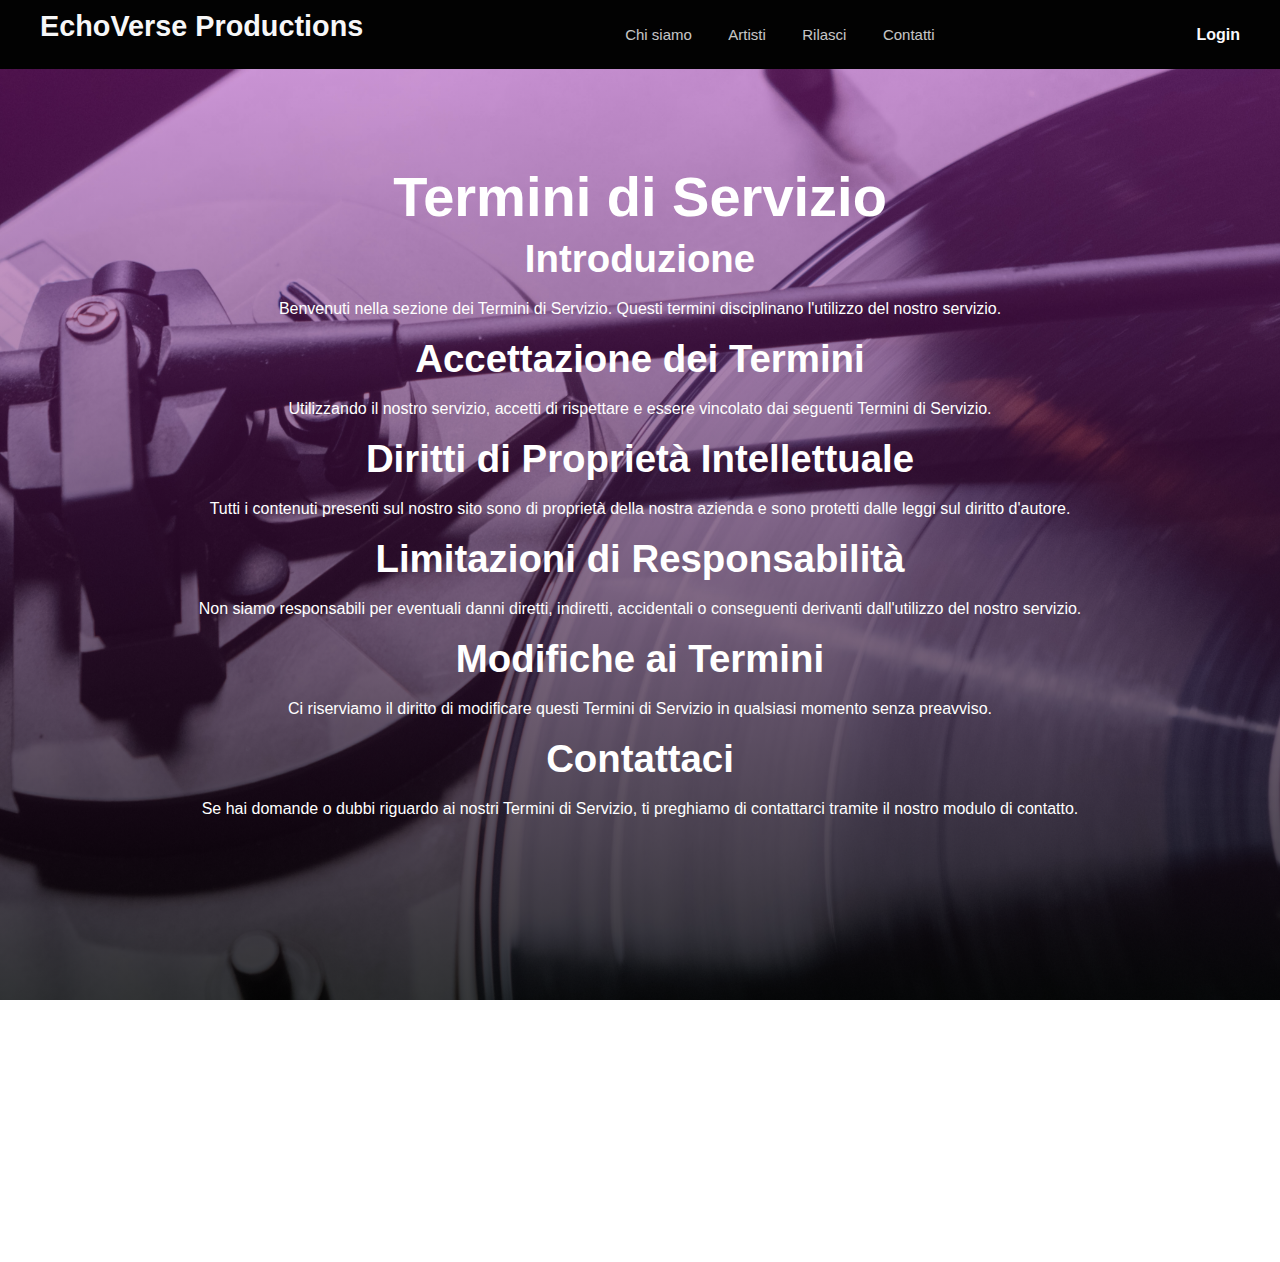
<file: SITOWEB/termini.html>
<!DOCTYPE html>
<html lang="it">
<head>
  <meta charset="UTF-8">
  <meta name="viewport" content="width=device-width, initial-scale=1.0">
  <title>Termini di Servizio</title>
  <link rel="stylesheet" href="style.css">

</head>
<body>
 <!-- MENU' IN ALTO-->
 <header class="header">
  <div class="header__content">
    <a class="header__logo" href="index.html">
      <h3><strong>EchoVerse Productions</strong></h3>
    </a>
    <ul class="header__menu">
      <li><a class='nav__button' href="chisiamo.html">Chi siamo</a></li>
      <li><a class='nav__button' href="artisti.html">Artisti</a></li>
      <li><a class='nav__button' href="rilasci.html">Rilasci</a></li>
      <li><a class='nav__button' href="contatti.html">Contatti</a></li>
    </ul>
    <div class="header__quick">
      <strong><a href="login.php">Login</a></strong>
      <div class="icon-hamburger" id="menuButton">
        <span></span>
        <span></span>
        <span></span>
      </div>
    </div>
  </div>
  <ul class="toggable__menu" id="toggableMenu">
    <li><a class='nav__button' href="chisiamo.html">Chi siamo</a></li>
    <li><a class='nav__button' href="artisti.html">Artisti</a></li>
    <li><a class='nav__button' href="rilasci.html">Rilasci</a></li>
    <li><a class='nav__button' href="contatti.html">Contatti</a></li>
  </ul>
</header>
<!-- MENU' IN ALTO-->

   
 <!-- PRIMA SEZIONE-->
<div class="section watch">
<div class="cover" style="background-image:linear-gradient(to bottom, rgba(221, 47, 221, 0.363), rgba(2, 2, 2, 0.767)), url('sfondisecondari/sfondosecondario1.jpg');">
  <div class="cover__content">
    
  <header>
    <h1>Termini di Servizio</h1>
  </header>

  <main>
    <section>
      <h2>Introduzione</h2>
      <p>Benvenuti nella sezione dei Termini di Servizio. Questi termini disciplinano l'utilizzo del nostro servizio.</p>
    </section>

    <section>
      <h2>Accettazione dei Termini</h2>
      <p>Utilizzando il nostro servizio, accetti di rispettare e essere vincolato dai seguenti Termini di Servizio.</p>
    </section>

    <section>
      <h2>Diritti di Proprietà Intellettuale</h2>
      <p>Tutti i contenuti presenti sul nostro sito sono di proprietà della nostra azienda e sono protetti dalle leggi sul diritto d'autore.</p>
    </section>

    <section>
      <h2>Limitazioni di Responsabilità</h2>
      <p>Non siamo responsabili per eventuali danni diretti, indiretti, accidentali o conseguenti derivanti dall'utilizzo del nostro servizio.</p>
    </section>

    <section>
      <h2>Modifiche ai Termini</h2>
      <p>Ci riserviamo il diritto di modificare questi Termini di Servizio in qualsiasi momento senza preavviso.</p>
    </section>

    <section>
      <h2>Contattaci</h2>
      <p>Se hai domande o dubbi riguardo ai nostri Termini di Servizio, ti preghiamo di contattarci tramite il nostro modulo di contatto.</p>
    </section>
  </main>

 </div>
</div>
</div>
 <!-- PRIMA SEZIONE-->


 <center>
  <!--FOOTER-->
<div class="section watch fade-in">
  <footer class="footer">
    <div class="container">
      <p class="title">© 2023 EchoVerse Productions. Tutti i diritti sono riservati.</p>
      <ul>
        <li><a href="termini.html">Termini di servizio</a></li>
        <li><a href="privacy.html">Privacy Policy</a></li>
      </ul>
    </div>
  </footer>
</div>
  <!--FOOTER-->
</center>

        
      <!--JAVASCRIPT = SCORRIMENTO PAGINE-->
      <script type="text/javascript" src="animazioni.js"></script>
      <!--JAVASCRIPT-->

      <!--JAVASCRIPT = BOTTONE MENU-->
      <script type="text/javascript" src="menu-button.js"></script>
      <!--JAVASCRIPT-->
</body>
</html>
</file>
<file: SITOWEB/style.css>
/* ! Reset */ /* FILE DI RESET = base di partenza di proprietà css condivisa da tutti i browser, serve a normalizzare tutte le proprietà dei browser tra di loro, settiamo il font*/ 
body, html{ font-family: 'Inter', Arial, Helvetica, sans-serif; font-size: 16px; box-sizing: border-box;margin: 0;padding: 0;}*,*:before,*:after{ box-sizing: border-box; }h1,h2,h3,h4,h5,h6, p, ol, ul{margin: 0 0 1rem 0;padding: 0;}ol,ul{list-style-type: none;}img{height: auto;}h1{font-size: 4rem;} h2{font-size: 3rem;} h3{font-size: 2rem;} h4{font-size: 1rem;} h5{font-size: 0.8rem;} h6{font-size: 0.6rem;}a{text-decoration:none}

.spacer{height: 100px;} /* SPAZIO DI MARGINE DAL MENU'*/

/* MENU' IN ALTO */

 /*DEFINIZIONE DEL MENU' IN MODALITA' DESKTOP*/
:root { --menu-bg: #020202; --menu-color: #f7f7f8; } 

.header{ background-color: var(--menu-bg); position: fixed; top:0;  left:0; z-index: 9999; width: 100%; padding: 10px 15px; }
.header__content{max-width: 1200px;width: 100%;margin: 0 auto; display: flex;justify-content: space-between;}

.header__logo,
.header__quick{display: flex; align-items: center;color:var(--menu-color)}

.header__menu{padding: 0;margin: 0;}
.header__menu li{display: inline-block;}
.header__menu li a{color:var(--menu-color); opacity: 0.8;display: block;padding: 16px;font-size: 15px;}

.toggable__menu{display: none;}

.nav__button:hover { /*COLORE LINK SEZIONI MENU*/ 
  color: #b37cfa;
}

 /*DEFINIZIONE DEL MENU' IN MODALITA' MOBILE*/
@media (max-width: 768px) {
  .header__menu{   
    position: absolute; top:60px; left:0; background-color: var(--menu-bg); width: 100%; height: 100vh;
    height: 0vh; overflow: hidden;transition: all 1s cubic-bezier(.215, .61, .355, 1);
  }

  .header__menu li{width: 100%;border-bottom: 1px solid #444}
  .menu-open .header__menu{height: 100vh;padding: 3%;}

  .icon-hamburger{height: 50px;width: 40px;margin-left: 20px;padding-top: 5px;}
  .icon-hamburger span{height: 2px; width: 30px;background: var(--menu-color);position: relative;display: block;margin-top: 11px;transition: all 0.2s cubic-bezier(.215, .61, .355, 1);}

  .menu-open .icon-hamburger span:nth-child(1){transform: rotate(45deg) translateY(9px);}
  .menu-open .icon-hamburger span:nth-child(2){transform: rotate(-45deg) translateY(-9px);}

  .header__quick{display: flex; justify-content: flex-end; width: 50%;}

  .toggable__menu{display: none; justify-content: space-between; padding: 24px 8px 8px 8px; }
}
/* MENU' IN ALTO */

/* ! TITLE SYSTEM = NORMALIZZA LE GRANDEZZE E VARIE DEI TITOLI */
h1, .text-1 {font-size: 3.5rem;margin-bottom:0.5rem}
h2, .text-2 {font-size: 2.4rem;margin-bottom:1rem}
h3, .text-3  {font-size: 1.8rem;margin-bottom:1rem}
h4, p, .text-4 {font-size: 1rem;margin-bottom:1rem; line-height: 1.5;}
a{color: rgb(250, 249, 252)}
/* ! TITLE SYSTEM */

/* ! BUTTON SYSTEM = NORMALIZZA I BOTTONI*/
.button { 
  font-size: 1rem; text-transform: uppercase; background: #671fc5; color:#fff;
  text-decoration: none;padding: 14px 25px; display: inline-block;
  border-radius: 4px; font-weight: 700;
}
.button:hover{ background: #444; }
/* ! BUTTON SYSTEM */

/* ! Grid System = NORMALIZZA GLI SPAZI OCCUPATI DALLE SCRITTE = PADDING*/
.grid { margin: 0 auto; padding: 0 15px; max-width: 1250px; display: flex; flex-flow: row; flex-wrap: wrap;}
.grid--center{justify-content: center;}
.col{ flex: 1;}

[class*='col-'] { position: relative;padding: 0 15px;}
.grid .grid [class*='col-'] {padding: 0px;}

/* ! Grid System = DESKTOP*/
.col-20{ width: 20%; }
.col-25{ width: 25%; }
.col-30{ width: 30%; }
.col-33{ width: 33.33%; }
.col-50{ width: 50%; }
.col-70{ width: 70%; }
.col-80{ width: 80%; }
.col-100{ width: 100%; }

/* ! Grid System = TABLET*/
@media (max-width: 991px) {
    .tab-20 { width: 20%; }
    .tab-25 { width: 25%; }
    .tab-33 { width: 33.33%; }
    .tab-50 { width: 50%; }
    .tab-100 { width: 100%; }
}

/* ! Grid System = SMARTPHONE*/
@media (max-width: 768px) {
    [class*='col-'] { width: 100%;}
    .sma-20 { width: 20%; }
    .sma-25 { width: 25%; }
    .sma-33 { width: 33.33%; }
    .sma-50 { width: 50%; }
    .sma-100 { width: 100%; }
}
/* ! Grid System */

/* ! Cover = NORMALIZZA L'IMMAGINE IN BACKGROUND CON TESTO */
.cover{ 
  text-align: center; padding:10px; margin:0px; min-height:1000px; width:100%; 
  display:flex; flex-direction:column; justify-content:center; 
  background-position: center center; background-size:cover;
}
.cover * {color:#fff} /* ! COLORI SCRITTE INTERNE ALLA COVER */
/* ! Cover */

/* ! Helpers = MACRO PER I MARGINI */
.mt-0{margin-top: 0 }
.mt-1{margin-top: 10px}
.mt-2{margin-top: 20px}
.mt-3{margin-top: 40px}
.mt-4{margin-top: 100px }

.mb-0{margin-bottom: 0}
.mb-1{margin-bottom: 10px}
.mb-2{margin-bottom: 20px}
.mb-3{margin-bottom: 40px}
.mb-4{margin-bottom: 100px}

.p-0{padding: 0}
.p-1{padding: 10px}
.p-2{padding: 20px}
.p-3{padding: 40px}
.p-4{padding: 100px}

.pt-1{padding-top: 10px;}
.pt-3{padding-top: 20px;}
.pt-3{padding-top: 40px;}
.pt-4{padding-top: 15vh;}

.pb-1{padding-bottom: 10px;}
.pb-2{padding-bottom: 20px;}
.pb-3{padding-bottom: 40px;}
.pb-4{padding-bottom: 15vh;}

.text-center { text-align: center; }
.text-right { text-align: right; }
.text-left { text-align: left; }
.img-res { width: 100%; height: auto; margin-bottom: 20px;vertical-align: middle;}
/* ! Helpers  */


/* ! FOOTER  */
footer {
  background-color: #1a1a1a;
  color: #ffffff;
  padding: 20px;
  
}

footer p {
  margin: 0;
}

footer ul {
  list-style: none;
  padding: 0;
  margin: 0;
}

footer ul li {
  display: inline-block;
  margin-right: 10px;
}

footer ul li a {
  color: #ffffff;
  text-decoration: none;
}

footer ul li a:hover {
  color: #8a2be2;
}
/* ! FOOTER  */


/* ! SECTION SCROLL */

.fade-in { opacity: 0;transform: translateY(20vh); transition: all 1s cubic-bezier(.215, .61, .355, 1);}
.fade-in.in-page{opacity: 1;transform: translateY(0vh);}

/* ! SECTION  */

/* ! LOGIN  */

/* ! LOGIN  */


/* ! FORM DI CONTATTO  */

/* ! FORM DI CONTATTO  */

/* ! CARD ARTISTI DESKTOP*/

.artist__card {
  display: flex;
  align-items: end;
  justify-content: center;
  width: 20%;
  height: 400px;
}

/* ANIMAZIONE CARD ARTISTI */
.artist__card:hover { 
  transform: scale(1.02);
  transition: all 0.50s;
  cursor: pointer;
}

.artist__card h2{
  text-shadow: #1a1a1a 2px 2px 4px;
}

.artist__card img {
  max-width: 300px;
}

/* ! CARD ARTISTI MOBILE*/

@media (max-width: 768px) {
  #artistContainer {
    display: grid;
    grid-template-columns: auto;
  }
}
</file>
